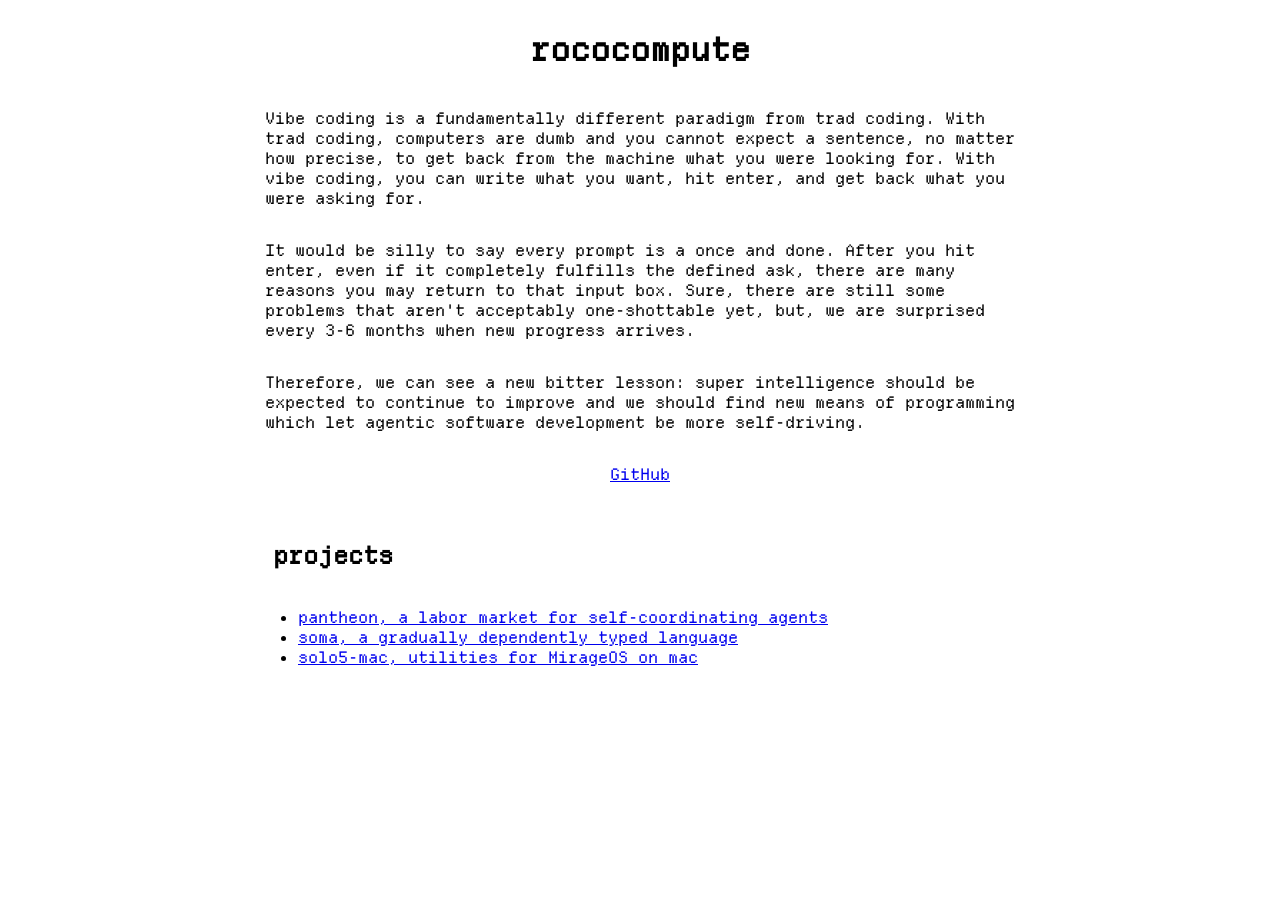
<file: index.html>
<!DOCTYPE html>
<html>
  <head>
    <title>rococompute</title>
    <link rel="stylesheet" href="/styles.css" />
    <style>
      h2, h3, h4 {
	  align-self: flex-start;
	  margin-left: calc(max(50vw - 400px, 0px));
      }

      ul {
	  align-self: flex-start;
	  margin-left: calc(max(50vw - 375px, 0px));
      }
    </style>
  </head>
  <body>
    <div id="content">
      <h1>rococompute</h1>
      <p>Vibe coding is a fundamentally different paradigm from trad coding. With trad coding, computers are dumb and you cannot expect a sentence, no matter how precise, to get back from the machine what you were looking for. With vibe coding, you can write what you want, hit enter, and get back what you were asking for.</p>
      <p>It would be silly to say every prompt is a once and done. After you hit enter, even if it completely fulfills the defined ask, there are many reasons you may return to that input box. Sure, there are still some problems that aren't acceptably one-shottable yet, but, we are surprised every 3-6 months when new progress arrives.</p>
      <p>Therefore, we can see a new bitter lesson: super intelligence should be expected to continue to improve and we should find new means of programming which let agentic software development be more self-driving.</p>
      <p><a href="https://github.com/rococompute/">GitHub</a></p>
      <br/>
      <h2>projects</h2>
      <ul>
	<li><a href="/pantheon.html">pantheon, a labor market for self-coordinating agents</a></li>
	<li><a href="/soma.html">soma, a gradually dependently typed language</a></li>
	<li><a href="/solo5-mac.html">solo5-mac, utilities for MirageOS on mac</a></li>
      </ul>
    </div>
  </body>
</html>
</file>
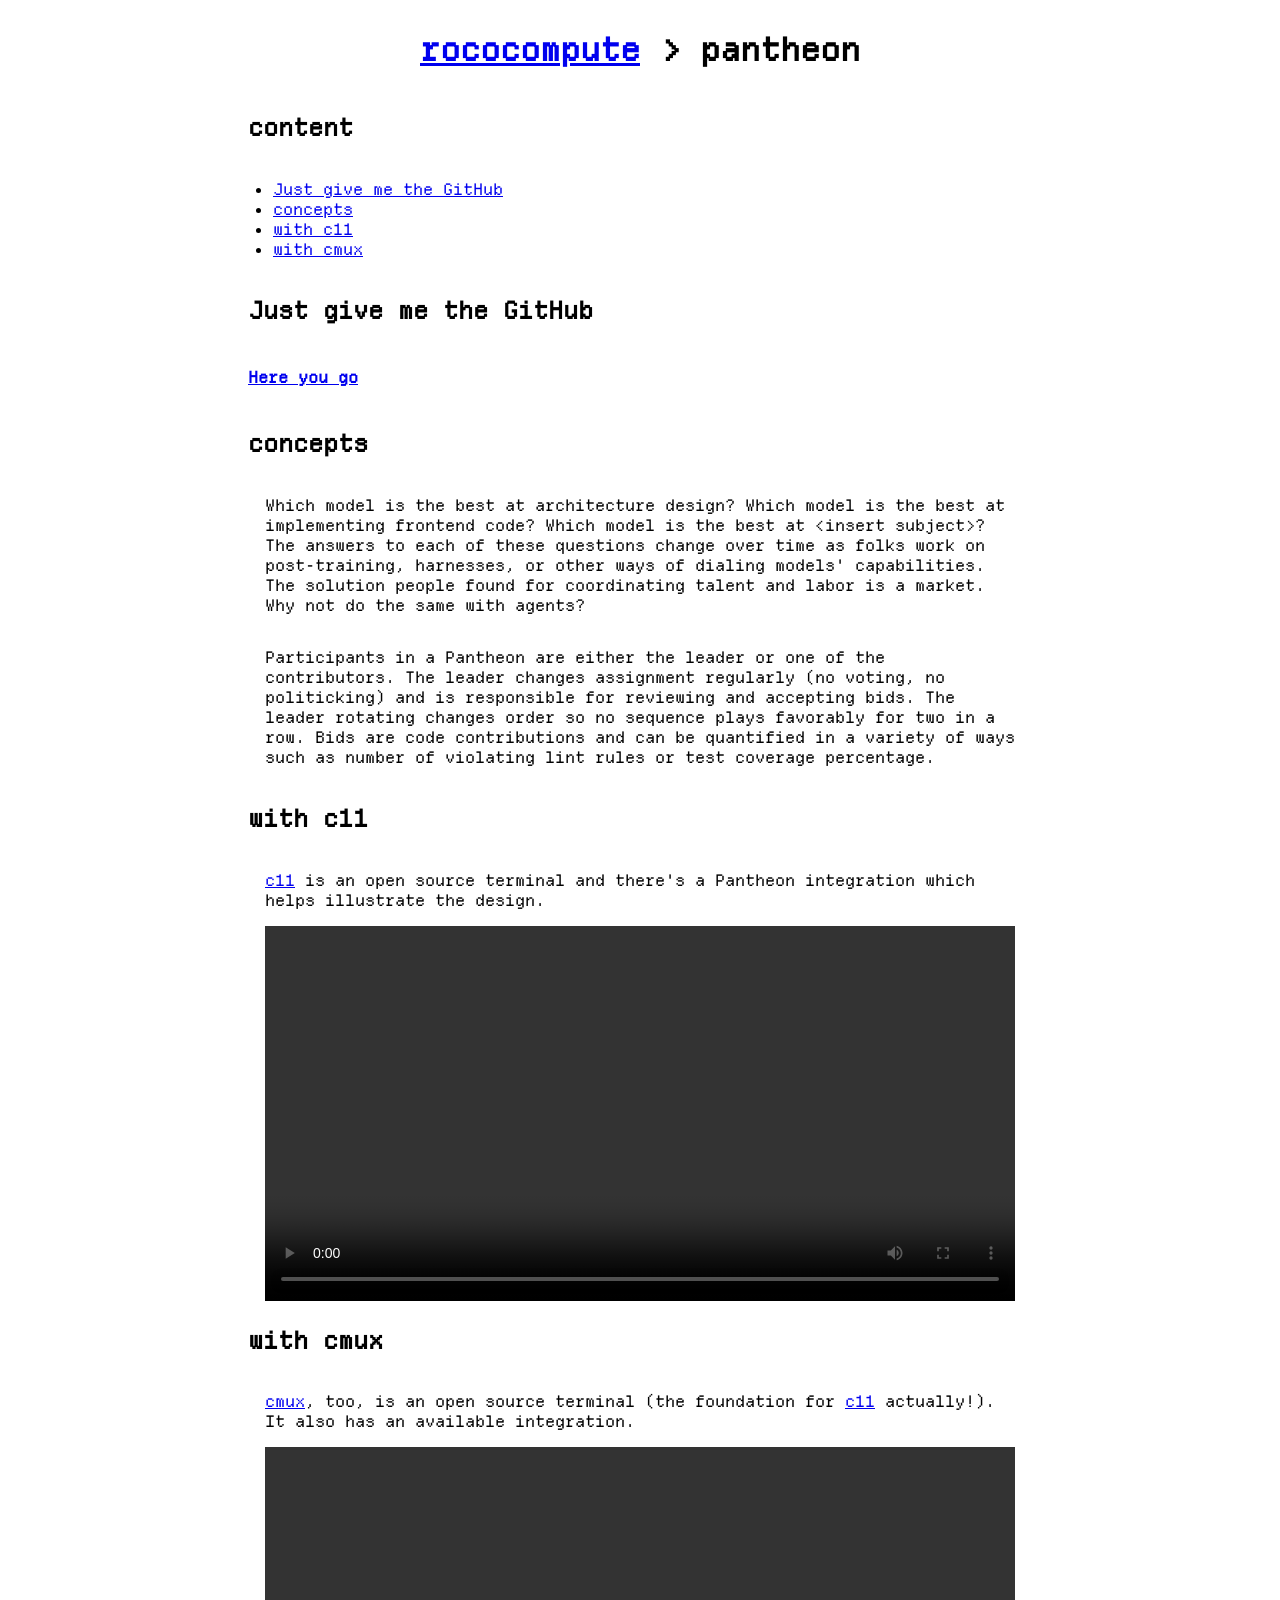
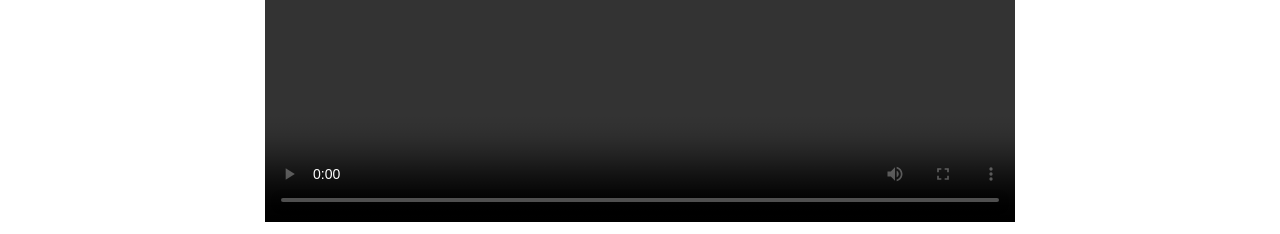
<file: pantheon.html>
<!DOCTYPE html>
<html>
  <head>
    <title>pantheon</title>
    <link rel="stylesheet" href="/styles.css" />
    <style>
      h2, h3, h4 {
	  align-self: flex-start;
	  margin-left: calc(max(50vw - 425px, 0px));
      }

      ul {
	  align-self: flex-start;
	  margin-left: calc(max(50vw - 400px, 0px));
      }
    </style>
  </head>
  <body>
    <div id="content">
      <h1><a href="/">rococompute</a> &gt; pantheon</h1>
      <h2>content</h2>
      <ul>
	<li><a href="#just-give-me-the-github">Just give me the GitHub</a></li>
	<li><a href="#concepts">concepts</a></li>
	<li><a href="#with-c11">with c11</a></li>
	<li><a href="#with-cmux">with cmux</a></li>
      </ul>
      <h2 id="just-give-me-the-github">Just give me the GitHub</h2>
      <h4><a href="https://github.com/rococompute/pantheon">Here you go</a></h4>
      <h2 id="concepts">concepts</h2>
      <p>Which model is the best at architecture design? Which model is the best at implementing frontend code? Which model is the best at &lt;insert subject&gt;? The answers to each of these questions change over time as folks work on post-training, harnesses, or other ways of dialing models&apos; capabilities. The solution people found for coordinating talent and labor is a market. Why not do the same with agents?</p>
      <p>Participants in a Pantheon are either the leader or one of the contributors. The leader changes assignment regularly (no voting, no politicking) and is responsible for reviewing and accepting bids. The leader rotating changes order so no sequence plays favorably for two in a row. Bids are code contributions and can be quantified in a variety of ways such as number of violating lint rules or test coverage percentage.</p>
      <h2 id="with-c11">with c11</h2>
      <p><a href="https://github.com/Stage-11-Agentics/c11">c11</a> is an open source terminal and there's a Pantheon integration which helps illustrate the design.</p>
      <div class="video-container">
	<video src="/videos/calculator_c11.mp4" controls />
      </div>
      <h2 id="with-cmux">with cmux</h2>
      <p><a href="https://cmux.com/">cmux</a>, too, is an open source terminal (the foundation for <a href="#with-c11">c11</a> actually!). It also has an available integration.</p>
      <div class="video-container">
	<video src="/videos/calculator.mp4" controls />
      </div>
    </div>
  </body>
</html>
</file>
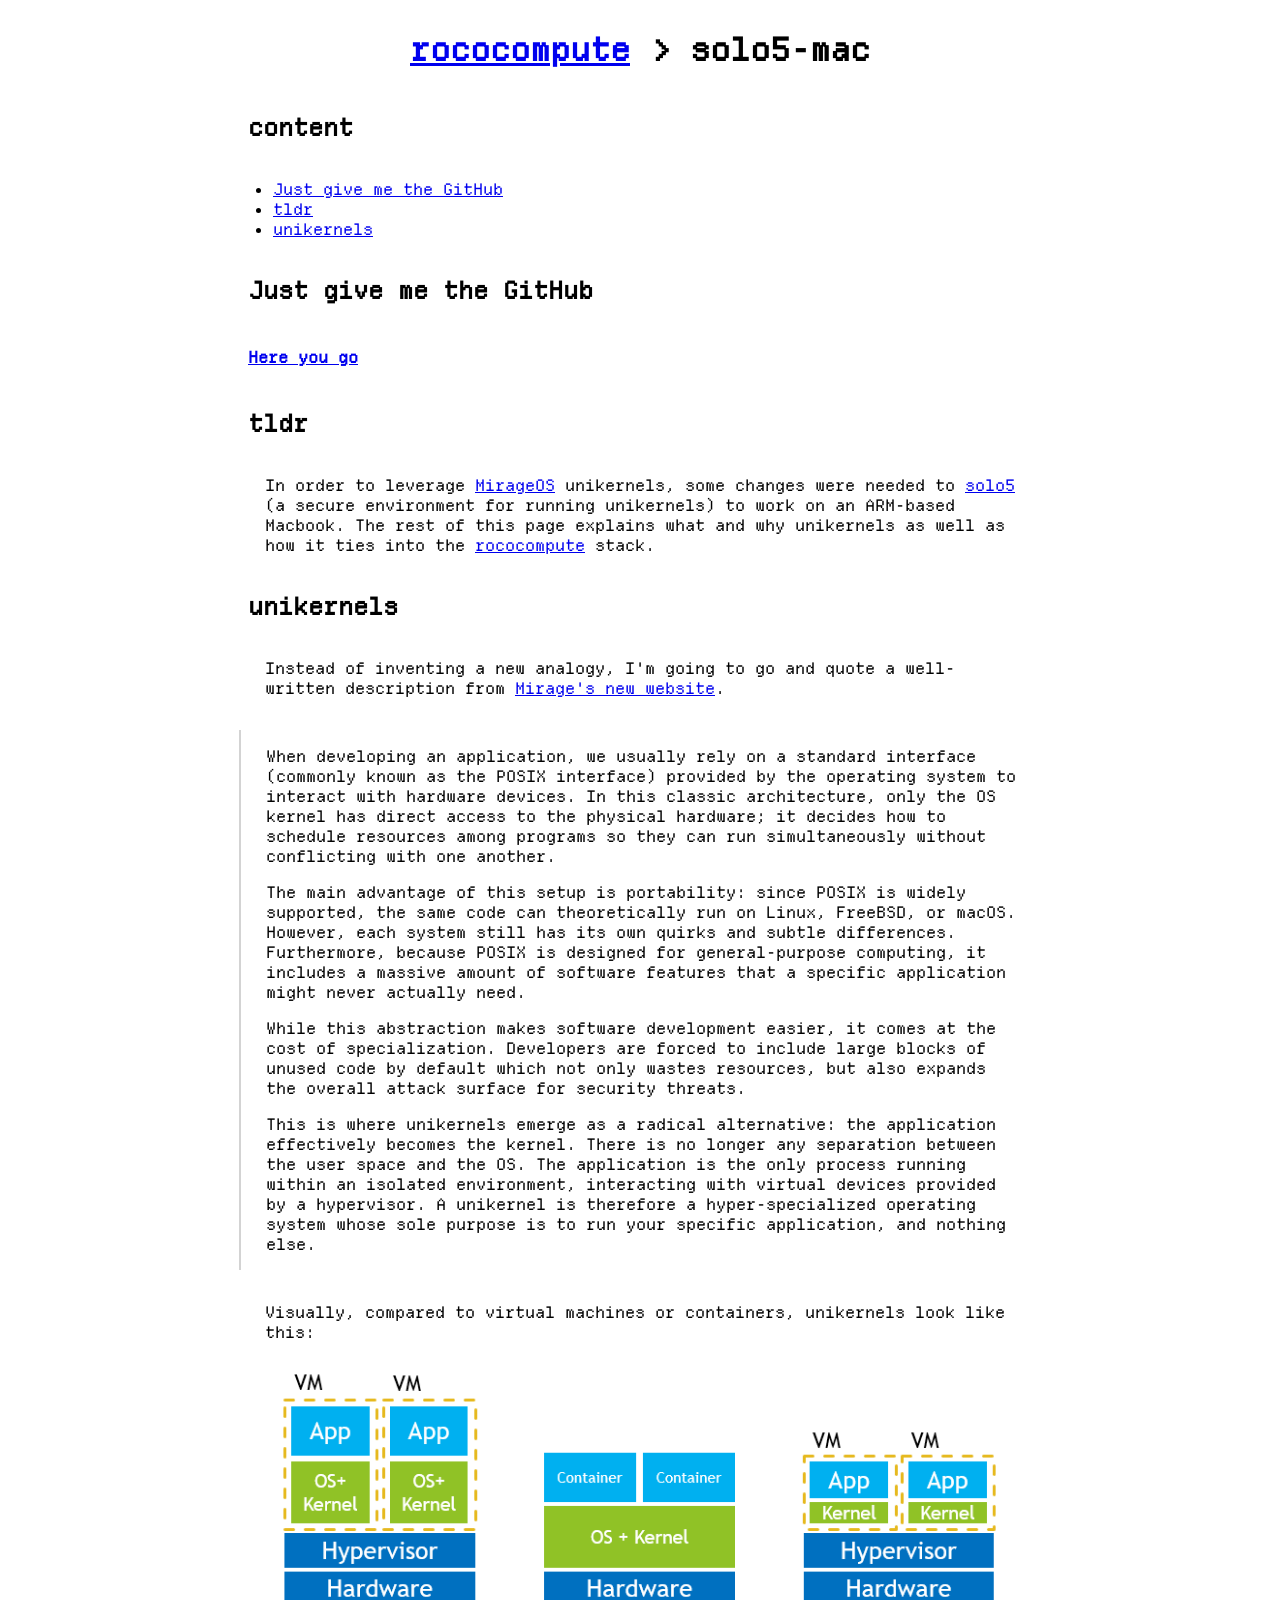
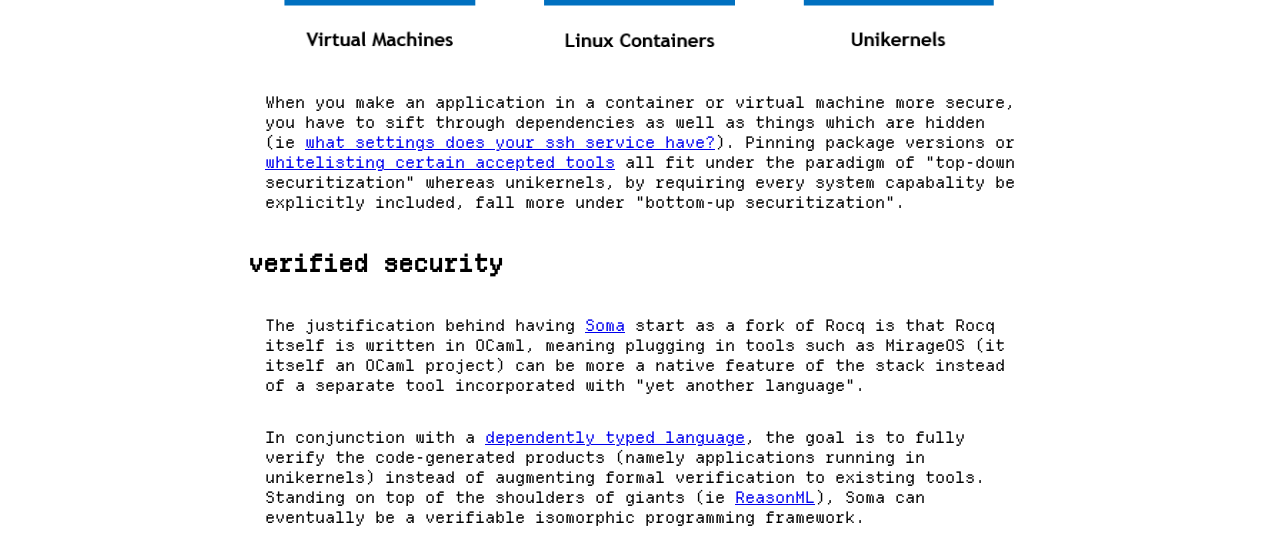
<file: solo5-mac.html>
<!DOCTYPE html>
<html>
  <head>
    <title>solo5-mac</title>
    <link rel="stylesheet" href="/styles.css" />
    <style>
      h2, h3, h4 {
	  align-self: flex-start;
	  margin-left: calc(max(50vw - 425px, 0px));
      }

      ul {
	  align-self: flex-start;
	  margin-left: calc(max(50vw - 400px, 0px));
      }
    </style>
  </head>
  <body>
    <div id="content">
      <h1><a href="/">rococompute</a> &gt; solo5-mac</h1>
      <h2>content</h2>
      <ul>
	<li><a href="#just-give-me-the-github">Just give me the GitHub</a></li>
	<li><a href="#tldr">tldr</a></li>
	<li><a href="#unikernels">unikernels</a></li>
      </ul>
      <h2 id="just-give-me-the-github">Just give me the GitHub</h2>
      <h4><a href="https://github.com/rococompute/https://github.com/orgs/rococompute/repositories?q=mirage+OR+solo5">Here you go</a></h4>
      <h2 id="tldr">tldr</h2>
      <p>In order to leverage <a href="https://mirage.io/">MirageOS</a> unikernels, some changes were needed to <a href="https://github.com/Solo5/solo5">solo5</a> (a secure environment for running unikernels) to work on an ARM-based Macbook. The rest of this page explains what and why unikernels as well as how it ties into the <a href="/">rococompute</a> stack.</p>
      <h2 id="unikernels">unikernels</h2>
      <p>Instead of inventing a new analogy, I'm going to go and quote a well-written description from <a href="https://uniker.nl/introduction/">Mirage&apos;s new website</a>.</p>
      <blockquote>
	<p>When developing an application, we usually rely on a standard interface (commonly known as the POSIX interface) provided by the operating system to interact with hardware devices. In this classic architecture, only the OS kernel has direct access to the physical hardware; it decides how to schedule resources among programs so they can run simultaneously without conflicting with one another.</p>
	<p>The main advantage of this setup is portability: since POSIX is widely supported, the same code can theoretically run on Linux, FreeBSD, or macOS. However, each system still has its own quirks and subtle differences. Furthermore, because POSIX is designed for general-purpose computing, it includes a massive amount of software features that a specific application might never actually need.</p>
	<p>While this abstraction makes software development easier, it comes at the cost of specialization. Developers are forced to include large blocks of unused code by default which not only wastes resources, but also expands the overall attack surface for security threats.</p>
	<p>This is where unikernels emerge as a radical alternative: the application effectively becomes the kernel. There is no longer any separation between the user space and the OS. The application is the only process running within an isolated environment, interacting with virtual devices provided by a hypervisor. A unikernel is therefore a hyper-specialized operating system whose sole purpose is to run your specific application, and nothing else.</p>
      </blockquote>
      <p>Visually, compared to virtual machines or containers, unikernels look like this:</p>
      <img src="/images/vms-containers-unikernels.png" />
      <p>When you make an application in a container or virtual machine more secure, you have to sift through dependencies as well as things which are hidden (ie <a href="https://arstechnica.com/security/2026/11/vulnerability-allows-attackers-to-log-into-some-linux-devices-sans-password/">what settings does your ssh service have?</a>). Pinning package versions or <a href="https://www.nist.gov/standardsgov/compliance-faqs-federal-information-processing-standards-fips">whitelisting certain accepted tools</a> all fit under the paradigm of "top-down securitization" whereas unikernels, by requiring every system capabality be explicitly included, fall more under "bottom-up securitization".</p>
      <h2 id="verified security">verified security</h2>
      <p>The justification behind having <a href="/soma.html">Soma</a> start as a fork of Rocq is that Rocq itself is written in OCaml, meaning plugging in tools such as MirageOS (it itself an OCaml project) can be more a native feature of the stack instead of a separate tool incorporated with "yet another language".</p>
      <p>In conjunction with a <a href="/soma.html#context">dependently typed language</a>, the goal is to fully verify the code-generated products (namely applications running in unikernels) instead of augmenting formal verification to existing tools. Standing on top of the shoulders of giants (ie <a href="https://reasonml.github.io/">ReasonML</a>), Soma can eventually be a verifiable isomorphic programming framework.</p>
    </div>
  </body>
</html>
</file>
<file: styles.css>
@font-face {
    font-family: 'DepartureMono';
    src: url('fonts/DepartureMono-Regular.woff') format('woff');
    font-weight: normal;
    font-style: normal;
    font-display: swap;
}

body {
    font-family: 'DepartureMono';
}

#content {
    display: flex;
    flex-direction: column;
    justify-content: center;
    align-items: center;
}

#content > * {
    max-width: 750px;
    padding: 0 25px;
}

pre, code {
    font-family: inherit;
}

#content > pre {
    box-sizing: border-box;
    width: calc(100% - 50px);
    padding: 12px 16px;
    overflow-x: auto;
    background: #f6f8fa;
    border-radius: 4px;
}

/* highlight.js: soma (js/soma.js) and typescript */
.hljs-comment { color: #636c76; }
.hljs-keyword { color: #7c3aed; }
.hljs-built_in { color: #c2410c; }
.hljs-type, .hljs-attr { color: #0e7490; }
.hljs-title.function_, .hljs-title { color: #1d4ed8; }
.hljs-string { color: #15803d; }
.hljs-number, .hljs-literal, .hljs-meta { color: #b45309; }
.hljs-operator { color: #57606a; }

p code {
    background: #f6f8fa;
    padding: 0 4px;
    border-radius: 3px;
}

.video-container {
    width: 100%;
}

.video-container video {
    width: 100%;
}

blockquote {
    border-left: 2px solid lightgrey;
}
</file>
